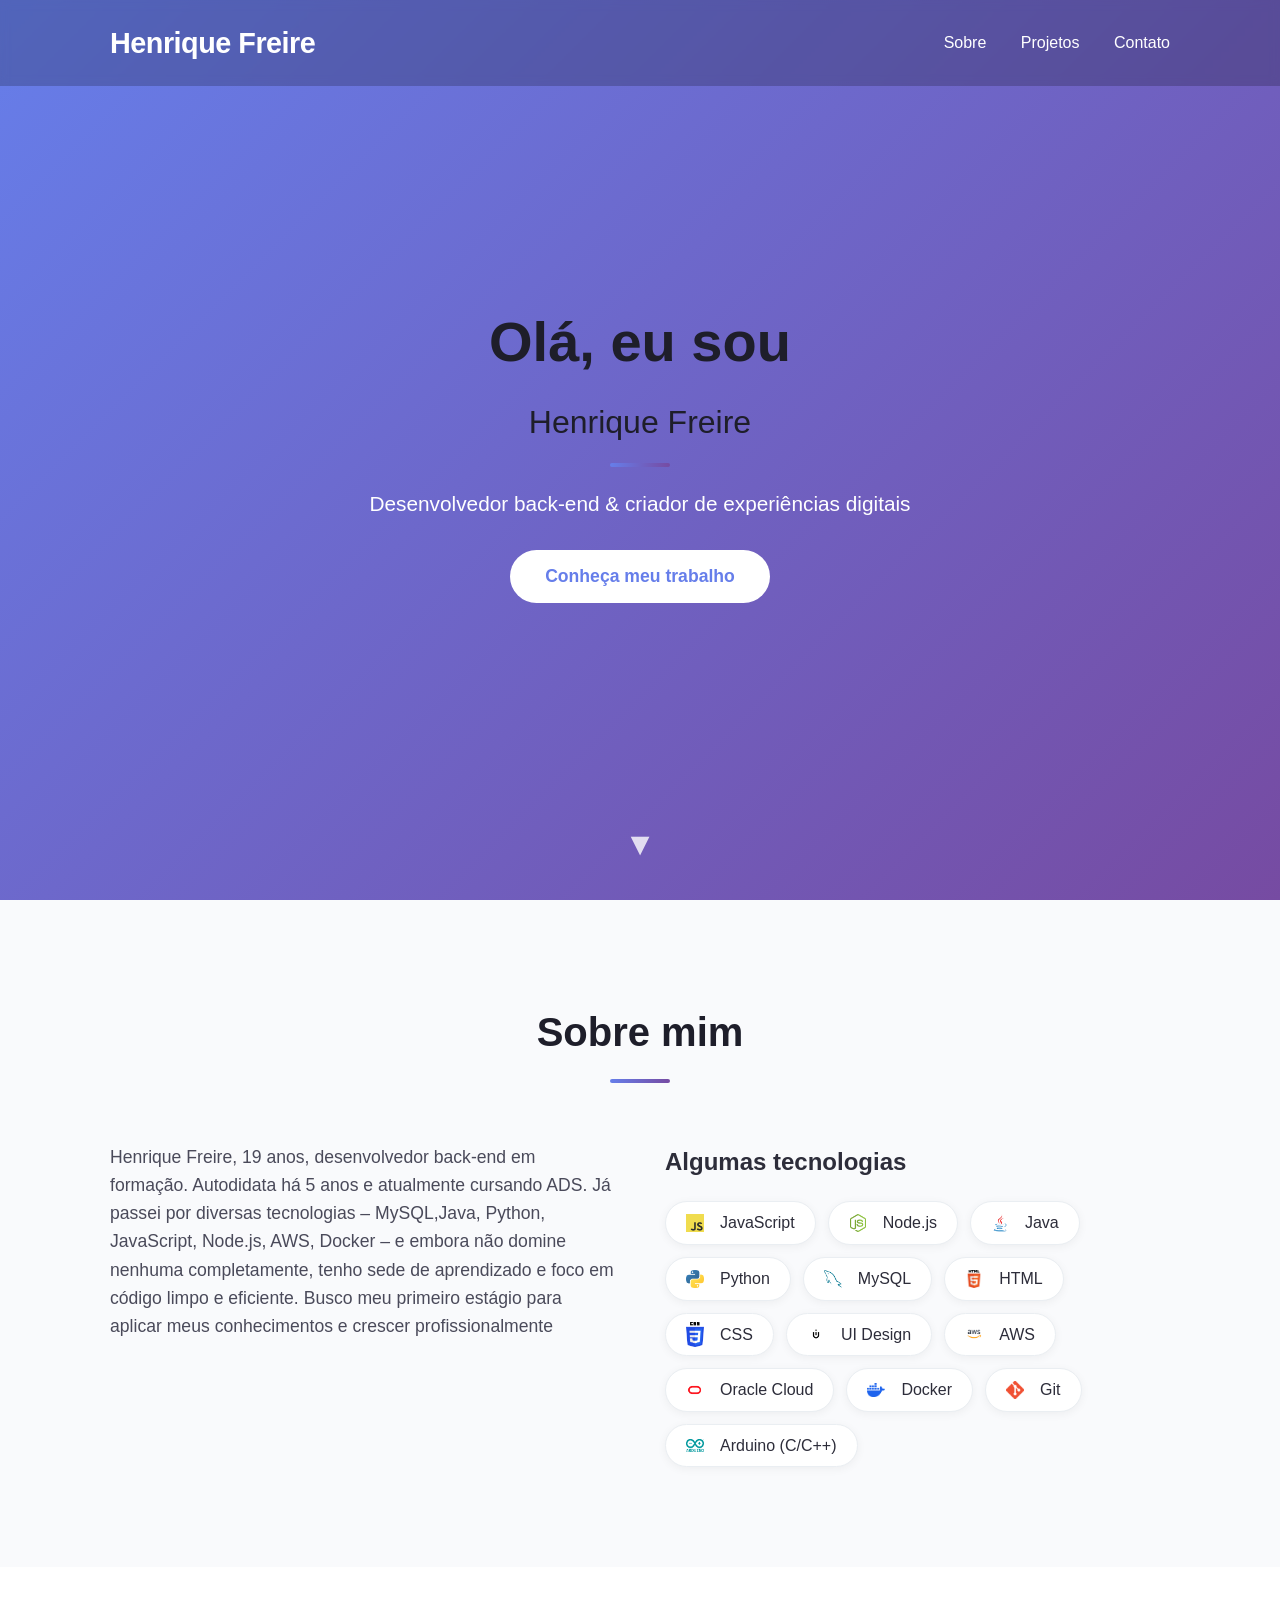
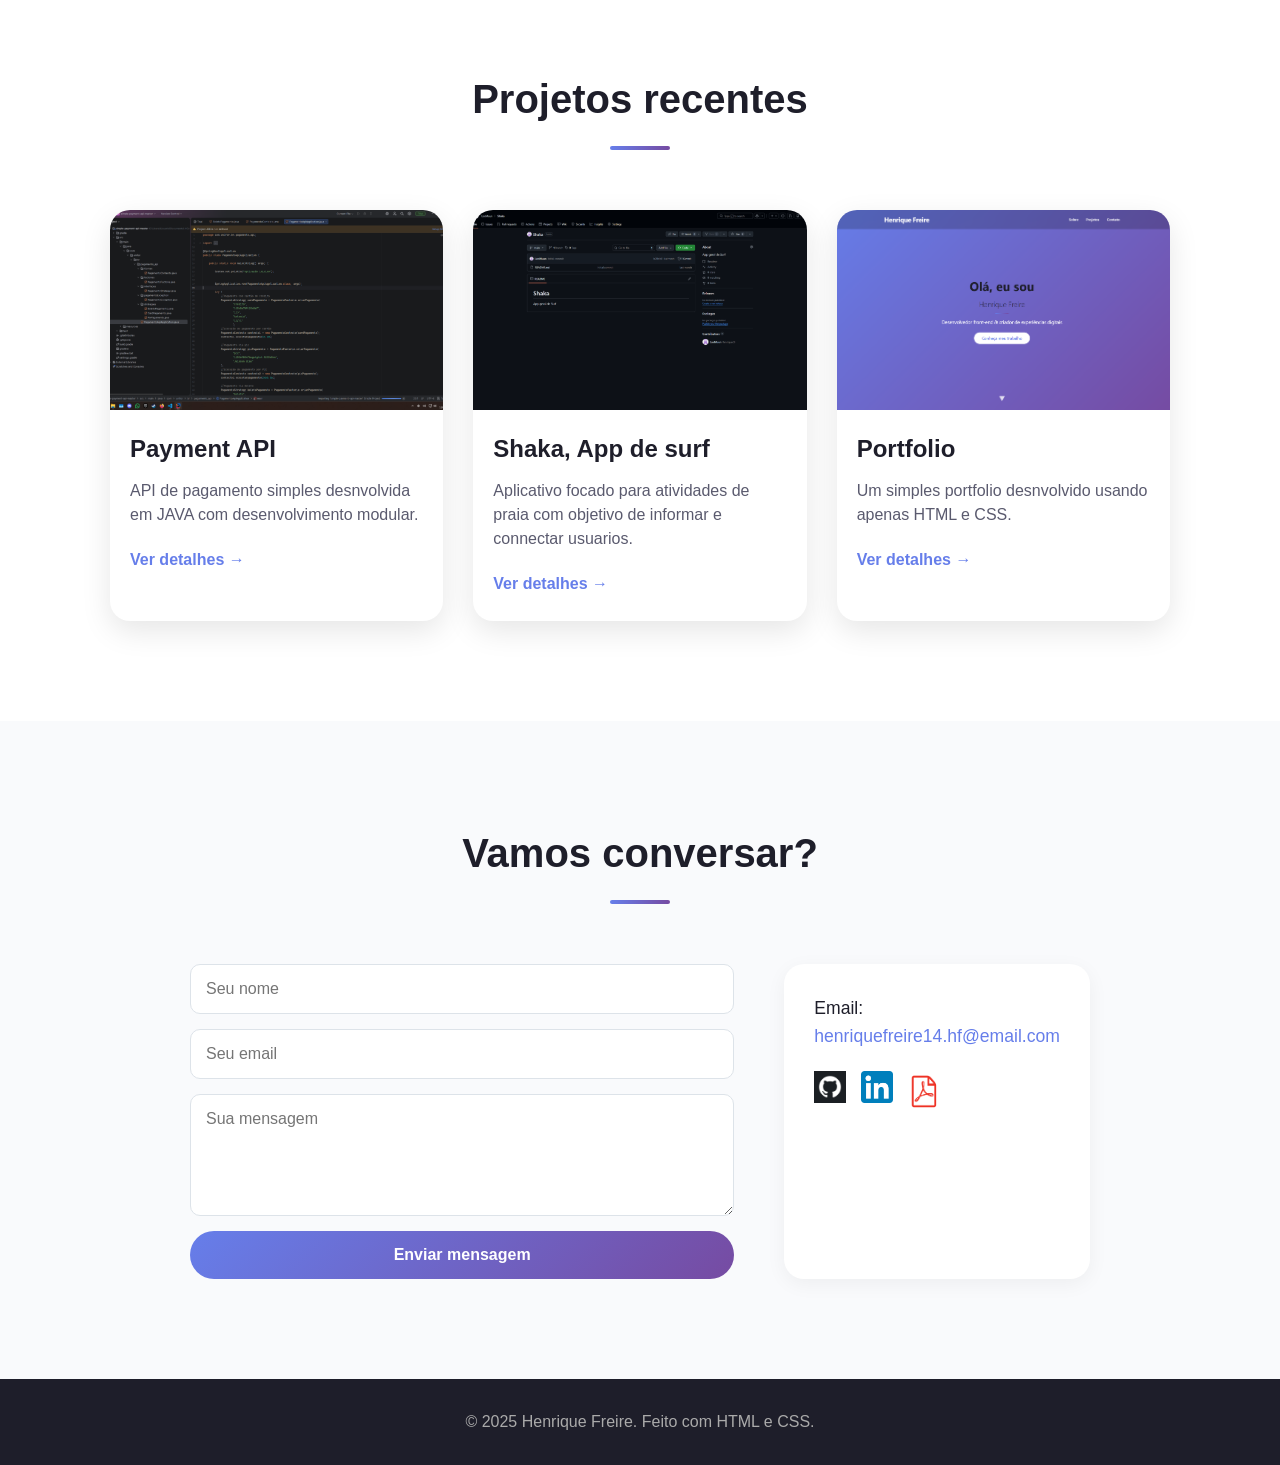
<file: index.html>
<!DOCTYPE html>
<html lang="pt">
<head>
    <meta charset="UTF-8">
    <meta name="viewport" content="width=device-width, initial-scale=1.0">
    <title>HenFreir</title>
    <link rel="stylesheet" href="style.css">
</head>
<body>
    <header class="cabecalho">
        <div class="container">
            <h1 class="logo">Henrique Freire</h1>
            <nav class="menu">
                <a href="#sobre">Sobre</a>
                <a href="#projetos">Projetos</a>
                <a href="#contato">Contato</a>
            </nav>
        </div>
    </header>

    <main>
        <section class="hero">
            <div class="hero-content">
                <h2>Olá, eu sou <span>Henrique Freire</span></h2>
                <p>Desenvolvedor back-end & criador de experiências digitais</p>
                <a href="#projetos" class="btn">Conheça meu trabalho</a>
            </div>
            <a href="#sobre" class="scroll-down">▼</a>
        </section>

        <section id="sobre" class="sobre">
            <div class="container">
                <h2>Sobre mim</h2>
                <div class="sobre-grid">
                    <div class="sobre-texto">
                        <p>Henrique Freire, 19 anos, desenvolvedor back-end em formação. Autodidata há 5 anos e atualmente cursando ADS. Já passei por diversas tecnologias – MySQL,Java, Python, JavaScript, Node.js, AWS, Docker – e embora não domine nenhuma completamente, tenho sede de aprendizado e foco em código limpo e eficiente. Busco meu primeiro estágio para aplicar meus conhecimentos e crescer profissionalmente</p>
                    </div>
                    <div class="sobre-skills">
                        <h3>Algumas tecnologias</h3>
                        <ul class="skills-list">
                            <!-- Back-end / Linguagens principais -->
                            <li style="--skill-color: #f7df1e; --skill-glow: #f7df1e80;"><img src="./imgs/js.png" alt="">JavaScript</li>
                            <li style="--skill-color: #68a063; --skill-glow: #68a06380;"><img src="./imgs/nodejs.png" alt="">Node.js</li>
                            <li style="--skill-color: #007396; --skill-glow: #00739680;"><img src="./imgs/java.png" alt="">Java</li>
                            <li style="--skill-color: #3776ab; --skill-glow: #3776ab80;"><img src="./imgs/python.png" alt="">Python</li>
                            <li style="--skill-color: #4479a1; --skill-glow: #4479a180;"><img src="./imgs/mySQL.png" alt="">MySQL</li>
                            <!-- Front-end & Design -->
                            <li style="--skill-color: #e44d26; --skill-glow: #e44d2680;"><img src="./imgs/html.png" alt="">HTML</li>
                            <li style="--skill-color: #2926e4; --skill-glow: #3230b1;"><img src="./imgs/css.png" alt="">CSS</li>
                            <li style="--skill-color: #9b59b6; --skill-glow: #9b59b680;"><img src="./imgs/ui.png" alt="">UI Design</li>
                            <!-- Cloud -->
                            <li style="--skill-color: #ff9900; --skill-glow: #ff990080;"><img src="./imgs/aws.png" alt="">AWS</li>
                            <li style="--skill-color: #f80000; --skill-glow: #f8000080;"><img src="./imgs/oracle.png" alt="">Oracle Cloud</li>
                            <!-- Versionamento & DevOps -->
                            <li style="--skill-color: #2496ed; --skill-glow: #2496ed80;"><img src="./imgs/docker.png" alt="">Docker</li>
                            <li style="--skill-color: #f05032; --skill-glow: #f0503280;"><img src="./imgs/git.png" alt="">Git</li>
                            <!-- Embarcados / Outros -->
                            <li style="--skill-color: #00979d; --skill-glow: #00979d80;"><img src="./imgs/arduino.png" alt="">Arduino (C/C++)</li>
                        </ul>
                    </div>
                </div>
            </div>
        </section>

        <section id="projetos" class="projetos"> <!-- Projetos -->
            <div class="container">
                <h2>Projetos recentes</h2>
                <div class="grid">
                    <div class="card">
                        <div class="card-img" style="background-image: url(./imgs/payment.png);"></div>
                        <h3>Payment API</h3>
                        <p>API de pagamento simples desnvolvida em JAVA com desenvolvimento modular.</p>
                        <a href="https://github.com/LooMuun/simple-payment-api" class="card-link">Ver detalhes →</a>
                    </div>
                    <div class="card">
                        <div class="card-img" style="background-image: url(./imgs/shaka.png);"></div>
                        <h3>Shaka, App de surf</h3>
                        <p>Aplicativo focado para atividades de praia com objetivo de informar e connectar usuarios.</p>
                        <a href="https://github.com/LooMuun/Shaka" class="card-link">Ver detalhes →</a>
                    </div>
                    <div class="card">
                        <div class="card-img" style="background-image: url('./imgs/portfolio.png');";></div>
                        <h3>Portfolio</h3>
                        <p>Um simples portfolio desnvolvido usando apenas HTML e CSS.</p>
                        <a href="https://github.com/LooMuun/portfolio" class="card-link">Ver detalhes →</a>
                    </div>
                </div>
            </div>
        </section>

        <section id="contato" class="contato"> <!-- Contato -->
            <div class="container">
                <h2>Vamos conversar?</h2>
                <div class="contato-wrapper">
                    <form>
                        <input type="text" placeholder="Seu nome" required>
                        <input type="email" placeholder="Seu email" required>
                        <textarea rows="5" placeholder="Sua mensagem" required></textarea>
                        <button type="submit" class="btn">Enviar mensagem</button>
                    </form>
                    <div class="contato-info">
                        <p>Email: <a href="mailto:exemplo@email.com">henriquefreire14.hf@email.com</a></p>
                        <div class="social-links">
                            <a href="https://github.com/loomuun"><img src="./imgs/github.png" alt="GitHub"></a>
                            <a href="https://linkedin.com/in/loomuun"><img src="./imgs/linkedin.png" alt="LinkedIn"></a>
                            <a href="./docs/curriculo.pdf" target="_blank"><img src="./imgs/pdf.png" alt="Currículo"></a>
                        </div>
                    </div>
                </div>
            </div>
        </section>
    </main>

    <footer class="rodape"> <!-- Rodapé -->
        <div class="container">
            <p>© 2025 Henrique Freire. Feito com HTML e CSS.</p>
        </div>
    </footer>
</body>
</html>
</file>
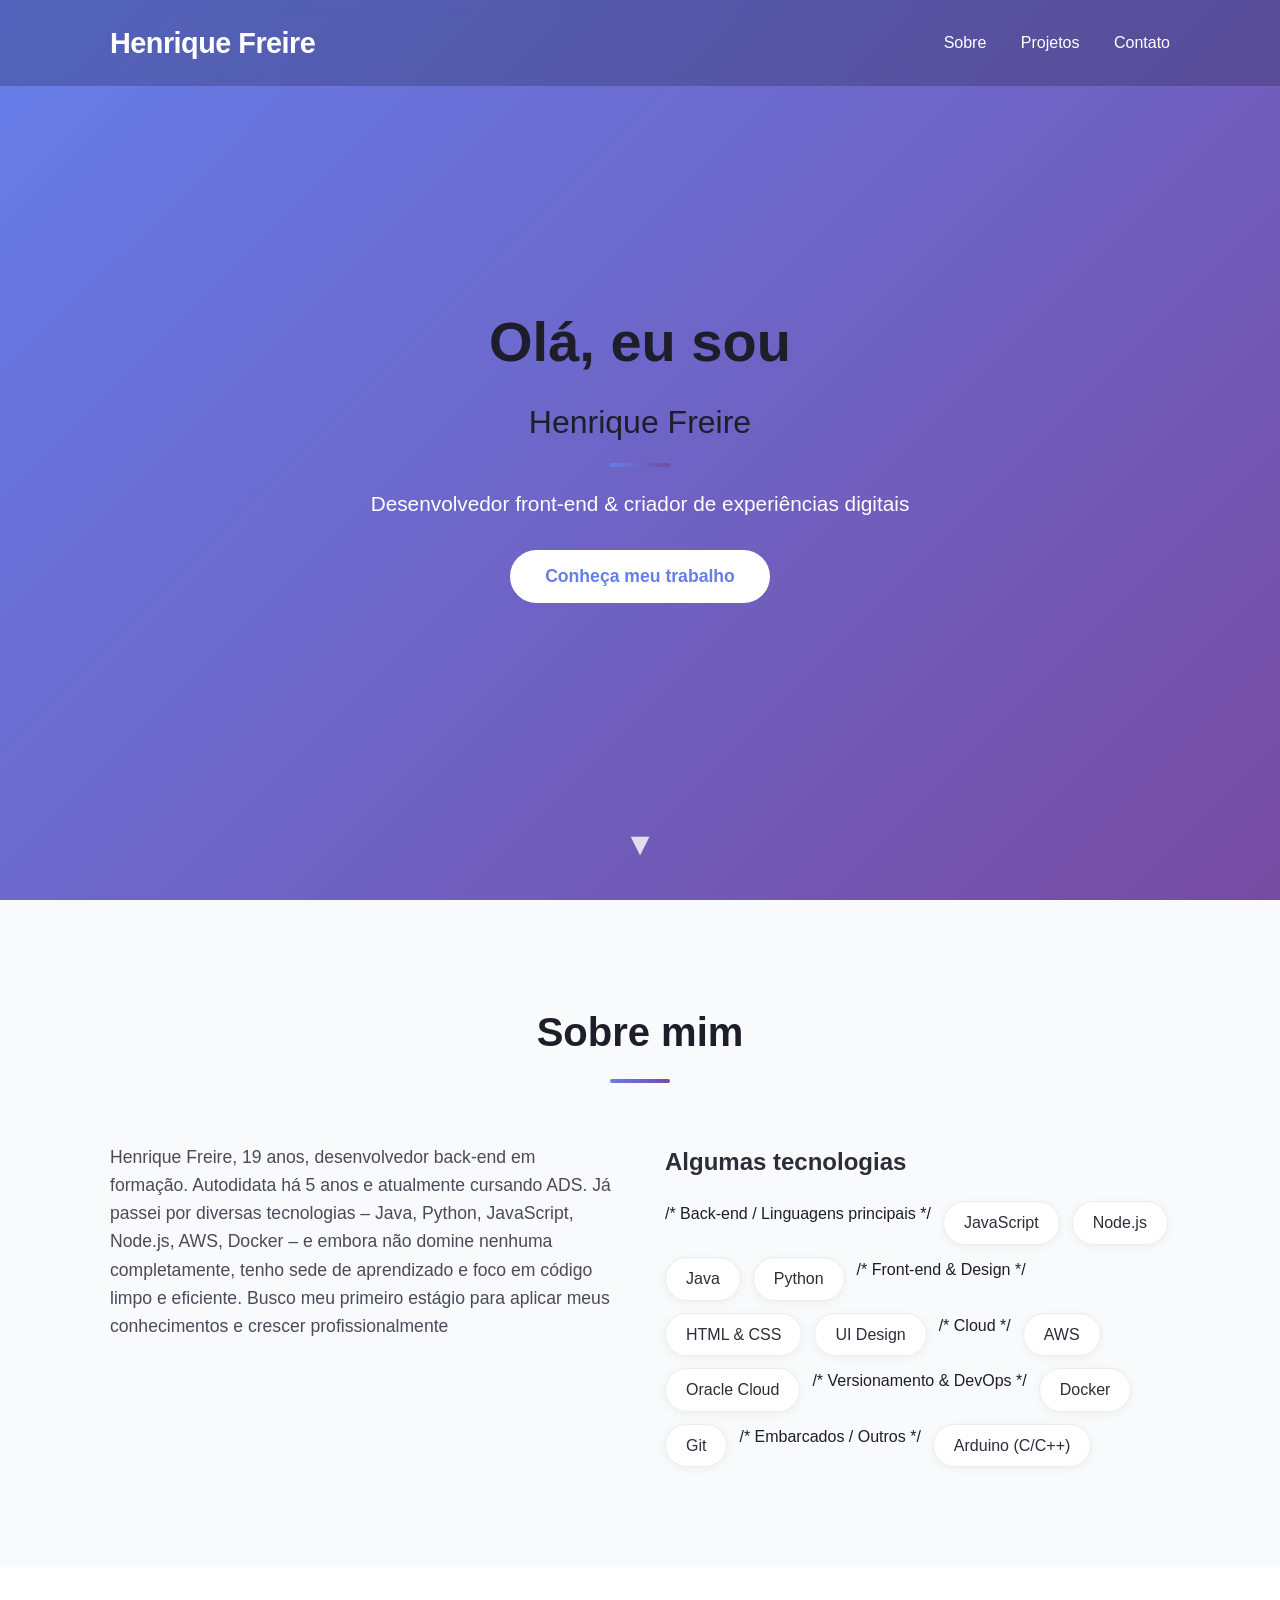
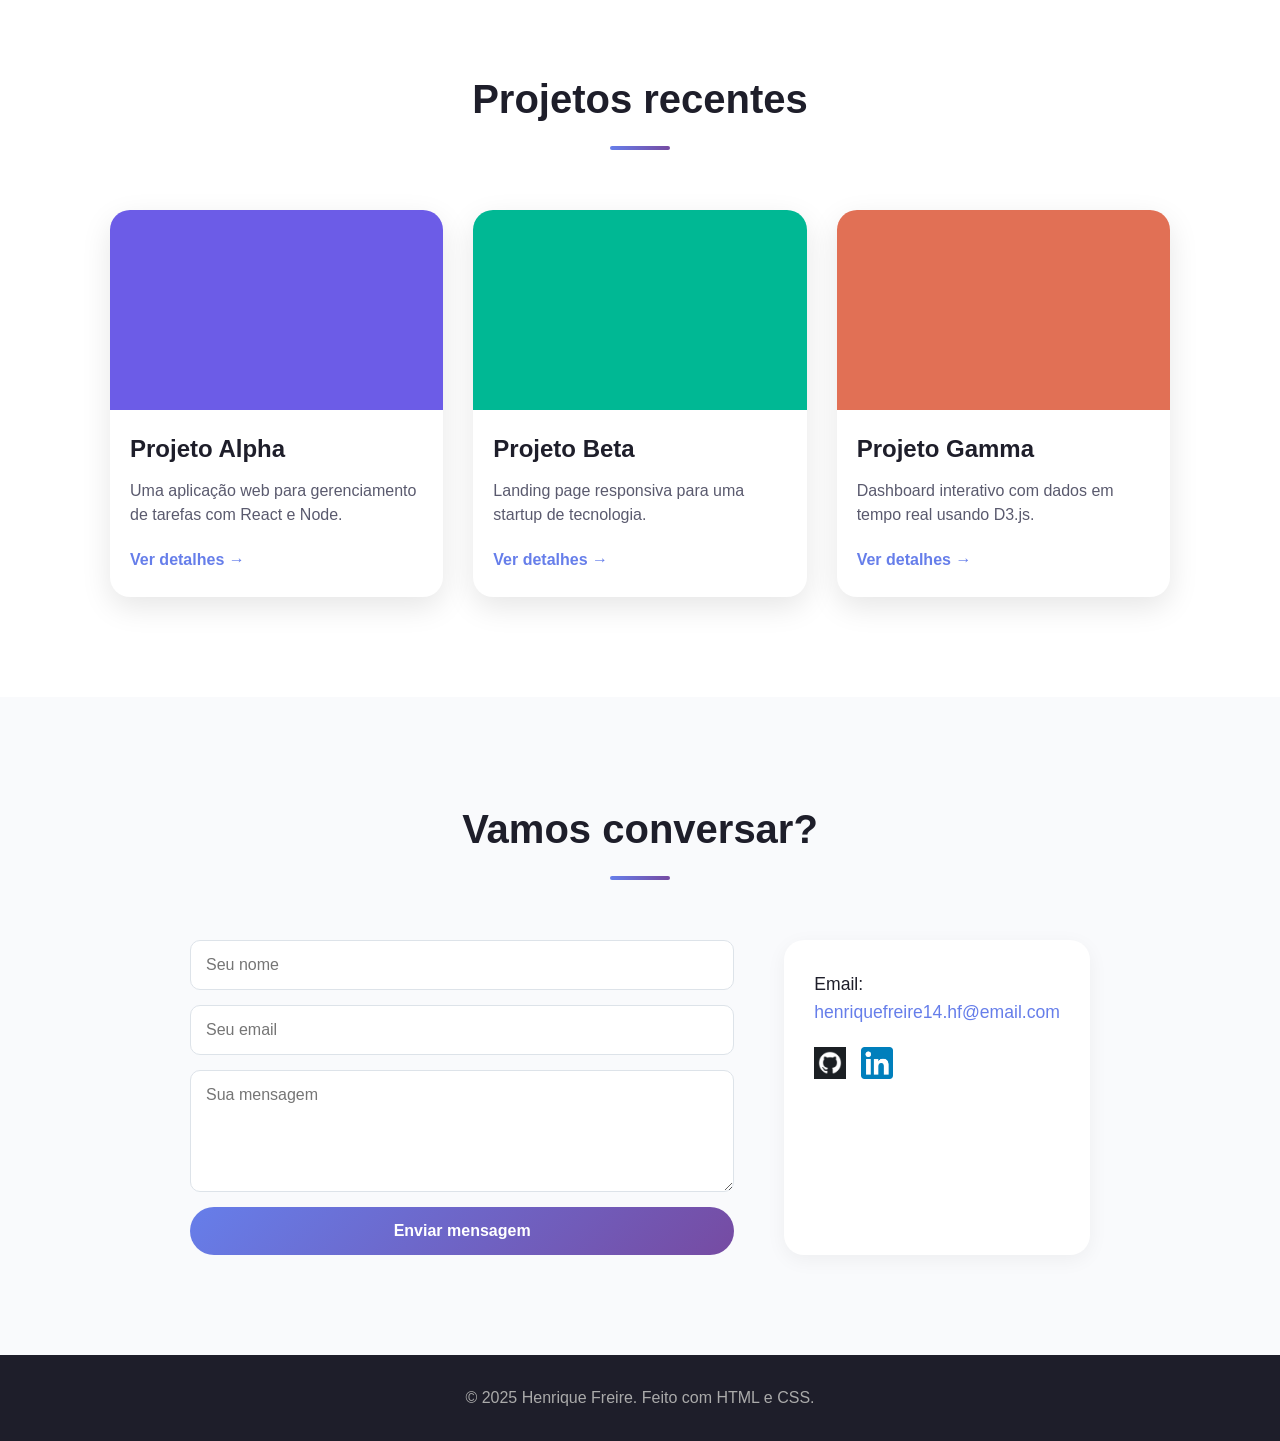
<file: playground/index.html>
<!DOCTYPE html>
<html lang="pt">
<head>
    <meta charset="UTF-8">
    <meta name="viewport" content="width=device-width, initial-scale=1.0">
    <title>HenFreir</title>
    <link rel="stylesheet" href="style.css">
</head>
<body>
    <header class="cabecalho">
        <div class="container">
            <h1 class="logo">Henrique Freire</h1>
            <nav class="menu">
                <a href="#sobre">Sobre</a>
                <a href="#projetos">Projetos</a>
                <a href="#contato">Contato</a>
            </nav>
        </div>
    </header>

    <main>
        <section class="hero">
            <div class="hero-content">
                <h2>Olá, eu sou <span>Henrique Freire</span></h2>
                <p>Desenvolvedor front-end & criador de experiências digitais</p>
                <a href="#projetos" class="btn">Conheça meu trabalho</a>
            </div>
            <a href="#sobre" class="scroll-down">▼</a>
        </section>

        <section id="sobre" class="sobre">
            <div class="container">
                <h2>Sobre mim</h2>
                <div class="sobre-grid">
                    <div class="sobre-texto">
                        <p>Henrique Freire, 19 anos, desenvolvedor back-end em formação. Autodidata há 5 anos e atualmente cursando ADS. Já passei por diversas tecnologias – Java, Python, JavaScript, Node.js, AWS, Docker – e embora não domine nenhuma completamente, tenho sede de aprendizado e foco em código limpo e eficiente. Busco meu primeiro estágio para aplicar meus conhecimentos e crescer profissionalmente</p>
                    </div>
                    <div class="sobre-skills">
                        <h3>Algumas tecnologias</h3>
                        <ul class="skills-list">
                            /* Back-end / Linguagens principais */
                            <li style="--skill-color: #f7df1e; --skill-glow: #f7df1e80;">JavaScript</li>
                            <li style="--skill-color: #68a063; --skill-glow: #68a06380;">Node.js</li>
                            <li style="--skill-color: #007396; --skill-glow: #00739680;">Java</li>
                            <li style="--skill-color: #3776ab; --skill-glow: #3776ab80;">Python</li>
                            /* Front-end & Design */
                            <li style="--skill-color: #e44d26; --skill-glow: #e44d2680;">HTML & CSS</li>
                            <li style="--skill-color: #9b59b6; --skill-glow: #9b59b680;">UI Design</li>
                            /* Cloud */
                            <li style="--skill-color: #ff9900; --skill-glow: #ff990080;">AWS</li>
                            <li style="--skill-color: #f80000; --skill-glow: #f8000080;">Oracle Cloud</li>
                            /* Versionamento & DevOps */
                            <li style="--skill-color: #2496ed; --skill-glow: #2496ed80;">Docker</li>
                            <li style="--skill-color: #f05032; --skill-glow: #f0503280;">Git</li>
                            /* Embarcados / Outros */
                            <li style="--skill-color: #00979d; --skill-glow: #00979d80;">Arduino (C/C++)</li>
                        </ul>
                    </div>
                </div>
            </div>
        </section>

        <section id="projetos" class="projetos">
            <div class="container">
                <h2>Projetos recentes</h2>
                <div class="grid">
                    <div class="card">
                        <div class="card-img" style="background: #6c5ce7;"></div>
                        <h3>Projeto Alpha</h3>
                        <p>Uma aplicação web para gerenciamento de tarefas com React e Node.</p>
                        <a href="#" class="card-link">Ver detalhes →</a>
                    </div>
                    <div class="card">
                        <div class="card-img" style="background: #00b894;"></div>
                        <h3>Projeto Beta</h3>
                        <p>Landing page responsiva para uma startup de tecnologia.</p>
                        <a href="#" class="card-link">Ver detalhes →</a>
                    </div>
                    <div class="card">
                        <div class="card-img" style="background: #e17055;"></div>
                        <h3>Projeto Gamma</h3>
                        <p>Dashboard interativo com dados em tempo real usando D3.js.</p>
                        <a href="#" class="card-link">Ver detalhes →</a>
                    </div>
                </div>
            </div>
        </section>

        <section id="contato" class="contato">
            <div class="container">
                <h2>Vamos conversar?</h2>
                <div class="contato-wrapper">
                    <form>
                        <input type="text" placeholder="Seu nome" required>
                        <input type="email" placeholder="Seu email" required>
                        <textarea rows="5" placeholder="Sua mensagem" required></textarea>
                        <button type="submit" class="btn">Enviar mensagem</button>
                    </form>
                    <div class="contato-info">
                        <p>Email: <a href="mailto:exemplo@email.com">henriquefreire14.hf@email.com</a></p>
                        <div class="social-links">
                            <a href="https://github.com/loomuun"><img src="./imgs/github.png" alt="GitHub"></a>
                            <a href="https://linkedin.com/in/loomuun"><img src="./imgs/linkedin.png" alt="LinkedIn"></a>
                        </div>
                    </div>
                </div>
            </div>
        </section>
    </main>

    <footer class="rodape">
        <div class="container">
            <p>© 2025 Henrique Freire. Feito com HTML e CSS.</p>
        </div>
    </footer>
</body>
</html>
</file>
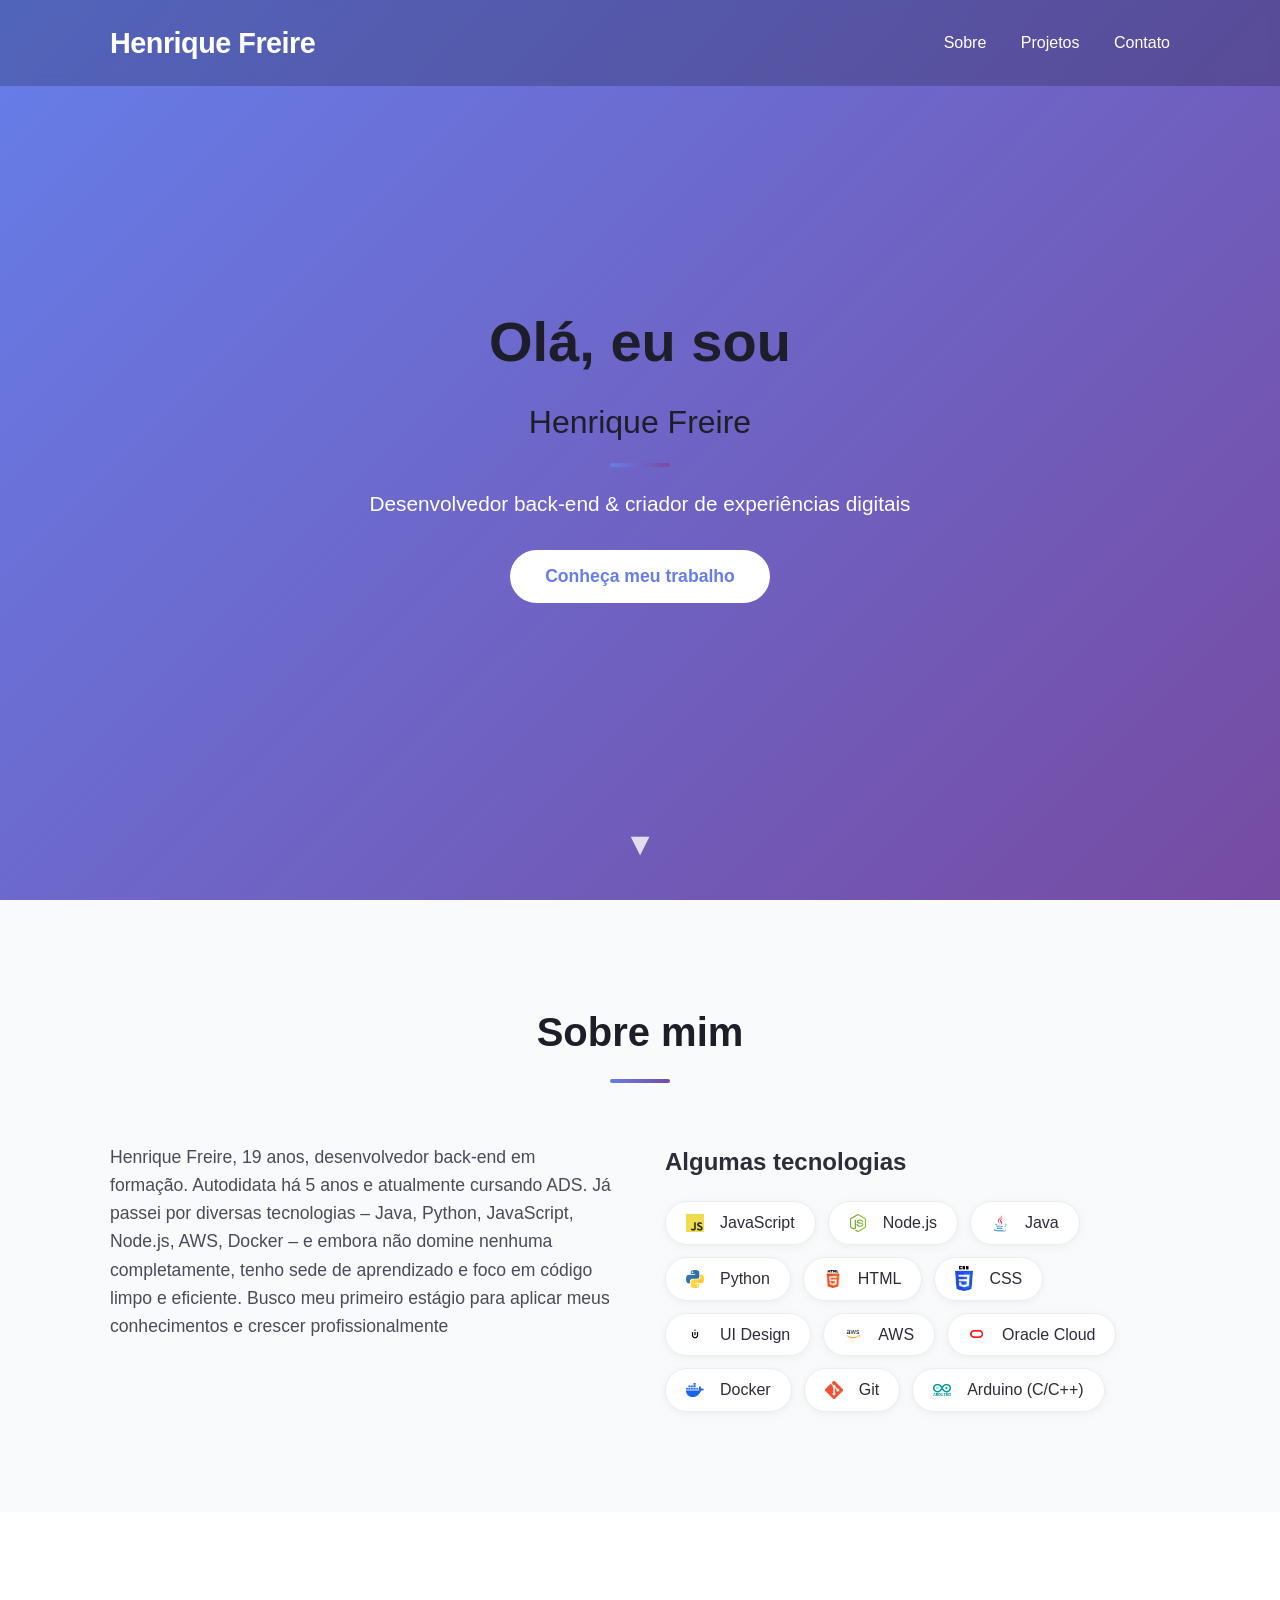
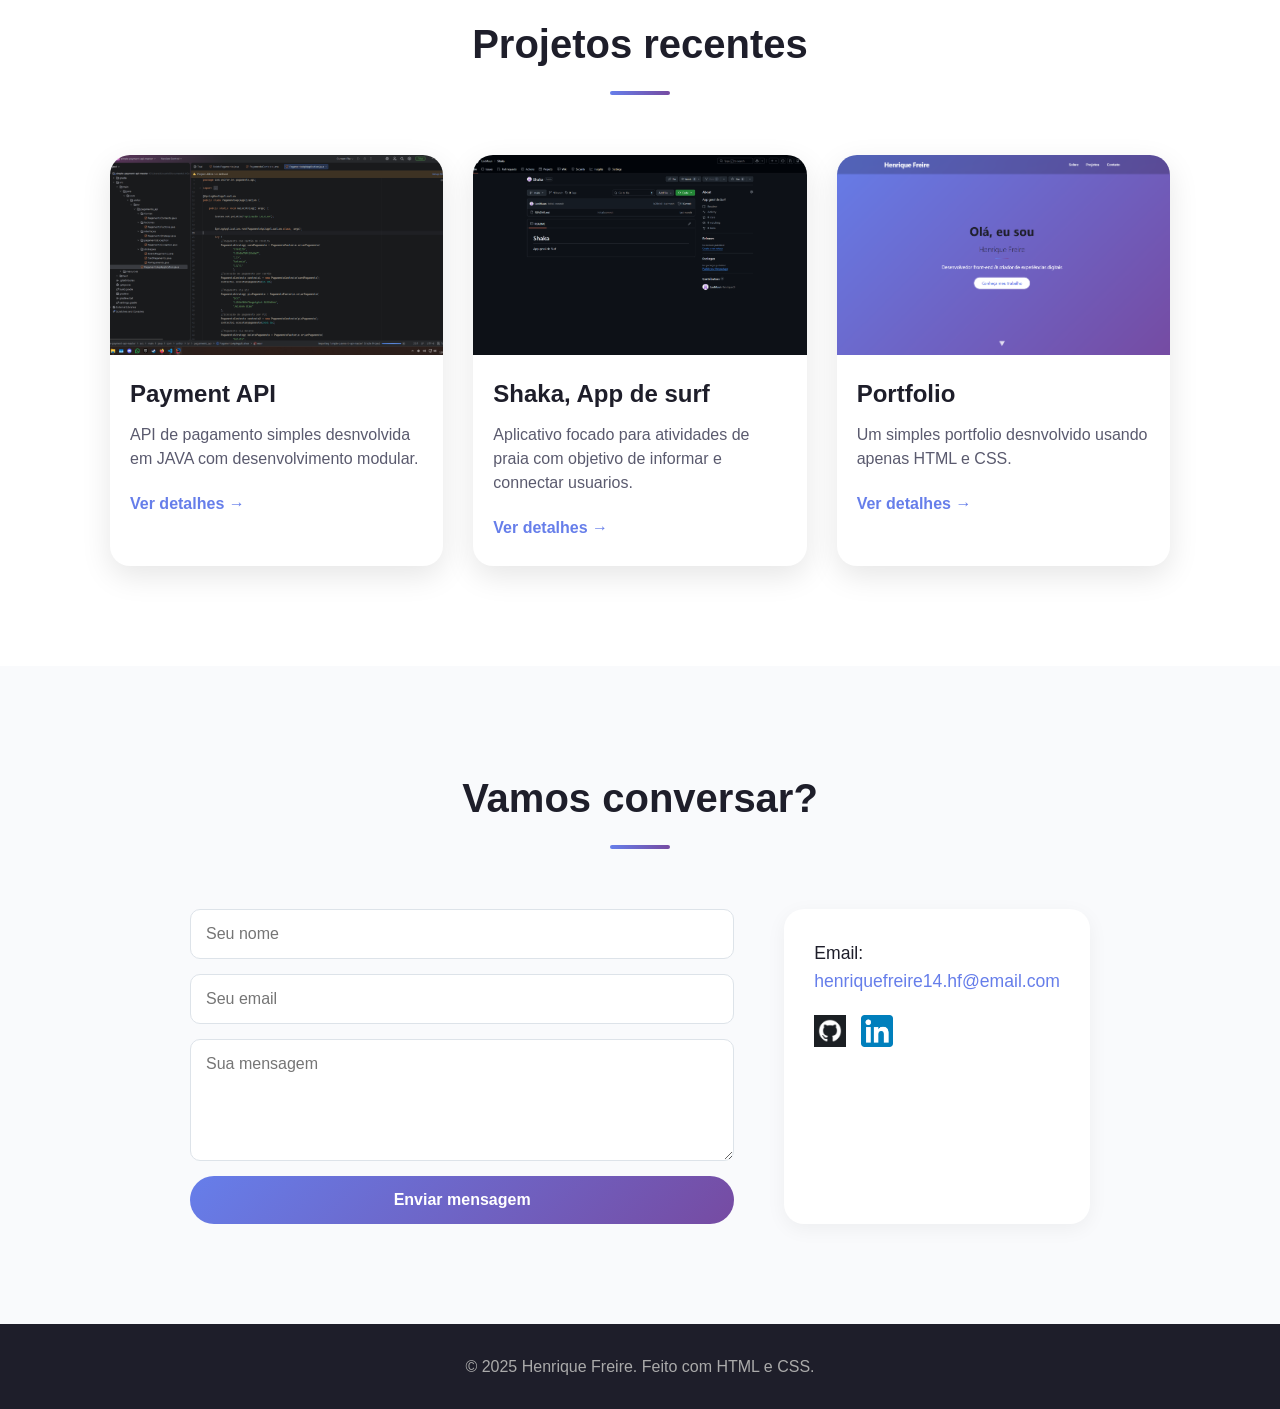
<file: trabalhoPortfolio/index.html>
<!DOCTYPE html>
<html lang="pt">
<head>
    <meta charset="UTF-8">
    <meta name="viewport" content="width=device-width, initial-scale=1.0">
    <title>HenFreir</title>
    <link rel="stylesheet" href="style.css">
</head>
<body>
    <header class="cabecalho">
        <div class="container">
            <h1 class="logo">Henrique Freire</h1>
            <nav class="menu">
                <a href="#sobre">Sobre</a>
                <a href="#projetos">Projetos</a>
                <a href="#contato">Contato</a>
            </nav>
        </div>
    </header>

    <main>
        <section class="hero">
            <div class="hero-content">
                <h2>Olá, eu sou <span>Henrique Freire</span></h2>
                <p>Desenvolvedor back-end & criador de experiências digitais</p>
                <a href="#projetos" class="btn">Conheça meu trabalho</a>
            </div>
            <a href="#sobre" class="scroll-down">▼</a>
        </section>

        <section id="sobre" class="sobre">
            <div class="container">
                <h2>Sobre mim</h2>
                <div class="sobre-grid">
                    <div class="sobre-texto">
                        <p>Henrique Freire, 19 anos, desenvolvedor back-end em formação. Autodidata há 5 anos e atualmente cursando ADS. Já passei por diversas tecnologias – Java, Python, JavaScript, Node.js, AWS, Docker – e embora não domine nenhuma completamente, tenho sede de aprendizado e foco em código limpo e eficiente. Busco meu primeiro estágio para aplicar meus conhecimentos e crescer profissionalmente</p>
                    </div>
                    <div class="sobre-skills">
                        <h3>Algumas tecnologias</h3>
                        <ul class="skills-list">
                            <!-- Back-end / Linguagens principais -->
                            <li style="--skill-color: #f7df1e; --skill-glow: #f7df1e80;"><img src="./imgs/js.png" alt="">JavaScript</li>
                            <li style="--skill-color: #68a063; --skill-glow: #68a06380;"><img src="./imgs/nodejs.png" alt="">Node.js</li>
                            <li style="--skill-color: #007396; --skill-glow: #00739680;"><img src="./imgs/java.png" alt="">Java</li>
                            <li style="--skill-color: #3776ab; --skill-glow: #3776ab80;"><img src="./imgs/python.png" alt="">Python</li>
                            <!-- Front-end & Design -->
                            <li style="--skill-color: #e44d26; --skill-glow: #e44d2680;"><img src="./imgs/html.png" alt="">HTML</li>
                            <li style="--skill-color: #2926e4; --skill-glow: #3230b1;"><img src="./imgs/css.png" alt="">CSS</li>
                            <li style="--skill-color: #9b59b6; --skill-glow: #9b59b680;"><img src="./imgs/ui.png" alt="">UI Design</li>
                            <!-- Cloud -->
                            <li style="--skill-color: #ff9900; --skill-glow: #ff990080;"><img src="./imgs/aws.png" alt="">AWS</li>
                            <li style="--skill-color: #f80000; --skill-glow: #f8000080;"><img src="./imgs/oracle.png" alt="">Oracle Cloud</li>
                            <!-- Versionamento & DevOps -->
                            <li style="--skill-color: #2496ed; --skill-glow: #2496ed80;"><img src="./imgs/docker.png" alt="">Docker</li>
                            <li style="--skill-color: #f05032; --skill-glow: #f0503280;"><img src="./imgs/git.png" alt="">Git</li>
                            <!-- Embarcados / Outros -->
                            <li style="--skill-color: #00979d; --skill-glow: #00979d80;"><img src="./imgs/arduino.png" alt="">Arduino (C/C++)</li>
                        </ul>
                    </div>
                </div>
            </div>
        </section>

        <section id="projetos" class="projetos"> <!-- Projetos -->
            <div class="container">
                <h2>Projetos recentes</h2>
                <div class="grid">
                    <div class="card">
                        <div class="card-img" style="background-image: url(./imgs/payment.png);"></div>
                        <h3>Payment API</h3>
                        <p>API de pagamento simples desnvolvida em JAVA com desenvolvimento modular.</p>
                        <a href="https://github.com/LooMuun/simple-payment-api" class="card-link">Ver detalhes →</a>
                    </div>
                    <div class="card">
                        <div class="card-img" style="background-image: url(./imgs/shaka.png);"></div>
                        <h3>Shaka, App de surf</h3>
                        <p>Aplicativo focado para atividades de praia com objetivo de informar e connectar usuarios.</p>
                        <a href="https://github.com/LooMuun/Shaka" class="card-link">Ver detalhes →</a>
                    </div>
                    <div class="card">
                        <div class="card-img" style="background-image: url('./imgs/portfolio.png');";></div>
                        <h3>Portfolio</h3>
                        <p>Um simples portfolio desnvolvido usando apenas HTML e CSS.</p>
                        <a href="https://github.com/LooMuun/portfolio" class="card-link">Ver detalhes →</a>
                    </div>
                </div>
            </div>
        </section>

        <section id="contato" class="contato"> <!-- Contato -->
            <div class="container">
                <h2>Vamos conversar?</h2>
                <div class="contato-wrapper">
                    <form>
                        <input type="text" placeholder="Seu nome" required>
                        <input type="email" placeholder="Seu email" required>
                        <textarea rows="5" placeholder="Sua mensagem" required></textarea>
                        <button type="submit" class="btn">Enviar mensagem</button>
                    </form>
                    <div class="contato-info">
                        <p>Email: <a href="mailto:exemplo@email.com">henriquefreire14.hf@email.com</a></p>
                        <div class="social-links">
                            <a href="https://github.com/loomuun"><img src="./imgs/github.png" alt="GitHub"></a>
                            <a href="https://linkedin.com/in/loomuun"><img src="./imgs/linkedin.png" alt="LinkedIn"></a>
                        </div>
                    </div>
                </div>
            </div>
        </section>
    </main>

    <footer class="rodape"> <!-- Rodapé -->
        <div class="container">
            <p>© 2025 Henrique Freire. Feito com HTML e CSS.</p>
        </div>
    </footer>
</body>
</html>
</file>
<file: style.css>
* {
    margin: 0;
    padding: 0;
    box-sizing: border-box;
}

html {
    scroll-behavior: smooth;
}

body {
    font-family: 'Segoe UI', Tahoma, Geneva, Verdana, sans-serif;
    line-height: 1.6;
    color: #1e1e2a;
}

.container {
    max-width: 1100px;
    margin: 0 auto;
    padding: 0 20px;
}

/* Cabeçalho - transparente no hero */
.cabecalho {
    position: fixed;
    top: 0;
    left: 0;
    width: 100%;
    padding: 20px 0;
    background: rgba(0, 0, 0, 0.2);
    backdrop-filter: blur(5px);
    z-index: 1000;
    transition: background 0.3s;
}

.cabecalho .container {
    display: flex;
    justify-content: space-between;
    align-items: center;
}

.logo {
    color: #fff;
    font-size: 1.8rem;
    font-weight: 700;
    letter-spacing: -0.5px;
}

.menu a {
    color: #fff;
    text-decoration: none;
    margin-left: 30px;
    font-weight: 500;
    transition: color 0.3s;
    border-bottom: 2px solid transparent;
    padding-bottom: 5px;
}

.menu a:hover {
    border-bottom-color: #fff;
}

/* Hero - tela cheia */
.hero {
    height: 100vh;
    background: linear-gradient(135deg, #667eea 0%, #764ba2 100%);
    color: #fff;
    display: flex;
    align-items: center;
    justify-content: center;
    text-align: center;
    position: relative;
    padding: 0 20px;
}

.hero-content {
    max-width: 800px;
}

.hero h2 {
    font-size: 3.5rem;
    margin-bottom: 20px;
    animation: fadeInUp 1s ease;
}

.hero h2 span {
    display: block;
    font-size: 2rem;
    font-weight: 300;
    margin-top: 10px;
}

.hero p {
    font-size: 1.3rem;
    margin-bottom: 30px;
    opacity: 0.9;
    animation: fadeInUp 1s ease 0.2s both;
}

.hero .btn {
    background: #fff;
    color: #667eea;
    padding: 12px 35px;
    font-size: 1.1rem;
    border-radius: 50px;
    font-weight: 600;
    text-decoration: none;
    transition: transform 0.3s, box-shadow 0.3s;
    animation: fadeInUp 1s ease 0.4s both;
    display: inline-block;
}

.hero .btn:hover {
    transform: translateY(-3px);
    box-shadow: 0 10px 20px rgba(0,0,0,0.2);
}

.scroll-down {
    position: absolute;
    bottom: 30px;
    left: 50%;
    transform: translateX(-50%);
    color: #fff;
    font-size: 2rem;
    text-decoration: none;
    animation: bounce 2s infinite;
    opacity: 0.8;
}

@keyframes bounce {
    0%, 20%, 50%, 80%, 100% {transform: translateX(-50%) translateY(0);}
    40% {transform: translateX(-50%) translateY(-20px);}
    60% {transform: translateX(-50%) translateY(-10px);}
}

@keyframes fadeInUp {
    from {
        opacity: 0;
        transform: translateY(30px);
    }
    to {
        opacity: 1;
        transform: translateY(0);
    }
}

/* Seção sobre */
.sobre {
    padding: 100px 0;
    background: #f9fafc;
}

.sobre-grid {
    display: grid;
    grid-template-columns: 1fr 1fr;
    gap: 50px;
    align-items: start;
}

.sobre-texto p {
    margin-bottom: 20px;
    color: #4a4a5a;
    font-size: 1.1rem;
}

.sobre-skills h3 {
    margin-bottom: 20px;
    font-size: 1.5rem;
    color: #2d2d3a;
}

.skills-list {
    list-style: none;
    display: flex;
    flex-wrap: wrap;
    gap: 12px;
}

.skills-list li {
    background: #fff;
    padding: 8px 20px;
    border-radius: 30px;
    box-shadow: 0 2px 10px rgba(0,0,0,0.05);
    font-weight: 500;
    color: #2d2d3a;
    border: 1px solid #eaeef2;
    transition: all 0.3s ease;
}

.skills-list li:hover {
    background-color: color-mix(in srgb, var(--skill-color) 10%, transparent);
    color: var(--skill-color);
    border-color: var(--skill-color);
    box-shadow: 0 0 15px var(--skill-glow);
}

.skills-list img {
    width: 18px;
    height: auto;
    vertical-align: middle;
    margin-right: 8px;
}

/* Alinha ícone e texto verticalmente dentro do badge */
.skills-list li {
    display: inline-flex;
    align-items: center;
    gap: 8px;
}

.skills-list img {
    display: block;
}

/* Projetos */
.projetos {
    padding: 100px 0;
    background: #fff;
}

h2 {
    text-align: center;
    font-size: 2.5rem;
    margin-bottom: 60px;
    color: #1e1e2a;
    position: relative;
}

h2:after {
    content: '';
    display: block;
    width: 60px;
    height: 4px;
    background: linear-gradient(90deg, #667eea, #764ba2);
    margin: 15px auto 0;
    border-radius: 2px;
}

.grid {
    display: grid;
    grid-template-columns: repeat(auto-fit, minmax(300px, 1fr));
    gap: 30px;
}

.card {
    background: #fff;
    border-radius: 20px;
    overflow: hidden;
    box-shadow: 0 10px 30px rgba(0,0,0,0.1);
    transition: transform 0.3s, box-shadow 0.3s;
}

.card:hover {
    transform: translateY(-10px);
    box-shadow: 0 20px 40px rgba(0,0,0,0.15);
}

.card-img {
    height: 200px;
    background-size: cover;
    background-position: center;
}

.card h3 {
    font-size: 1.5rem;
    margin: 20px 20px 10px;
    color: #1e1e2a;
}

.card p {
    margin: 0 20px 20px;
    color: #5a5a6e;
    line-height: 1.5;
}

.card-link {
    display: inline-block;
    margin: 0 20px 25px;
    color: #667eea;
    text-decoration: none;
    font-weight: 600;
    transition: transform 0.2s;
}

.card-link:hover {
    transform: translateX(5px);
}

/* Contato */
.contato {
    padding: 100px 0;
    background: #f9fafc;
}

.contato-wrapper {
    display: grid;
    grid-template-columns: 2fr 1fr;
    gap: 50px;
    max-width: 900px;
    margin: 0 auto;
}

.contato form {
    display: flex;
    flex-direction: column;
    gap: 15px;
}

.contato input,
.contato textarea {
    width: 100%;
    padding: 15px;
    border: 1px solid #dde3e9;
    border-radius: 10px;
    font-family: inherit;
    font-size: 1rem;
    transition: border 0.3s;
}

.contato input:focus,
.contato textarea:focus {
    outline: none;
    border-color: #667eea;
}

.contato .btn {
    background: linear-gradient(135deg, #667eea, #764ba2);
    color: #fff;
    padding: 15px 30px;
    border: none;
    border-radius: 50px;
    font-size: 1rem;
    font-weight: 600;
    cursor: pointer;
    transition: opacity 0.3s;
}

.contato .btn:hover {
    opacity: 0.9;
}

.contato-info {
    background: #fff;
    padding: 30px;
    border-radius: 20px;
    box-shadow: 0 5px 20px rgba(0,0,0,0.05);
}

.contato-info p {
    margin-bottom: 20px;
    font-size: 1.1rem;
}

.contato-info a {
    color: #667eea;
    text-decoration: none;
    font-weight: 500;
}

.social-links {
    display: flex;
    gap: 15px;
    margin-top: 10px;
}

.social-links a {
    display: inline-block;
}

.social-links img {
    width: 32px;
    height: auto;
    display: block;
    transition: filter 0.3s ease;
}

.social-links a:hover {
    color: #667eea;
}

.social-links a:hover img {
    animation: shake 0.3s ease-in-out;
    filter: drop-shadow(0 0 8px rgba(102, 126, 234, 0.8)); /*Glow*/
}

@keyframes shake {
    0% { transform: rotate(0deg); }
    25% { transform: rotate(10deg); }
    50% { transform: rotate(-10deg); }
    75% { transform: rotate(5deg); }
    100% { transform: rotate(0deg); }
}

.rodape {
    background: #1e1e2a;
    color: #aaa;
    text-align: center;
    padding: 30px 0;
}

@media (max-width: 768px) {
    .cabecalho .container {
        flex-direction: column;
        gap: 10px;
    }

    .menu a {
        margin: 0 15px;
    }

    .hero h2 {
        font-size: 2.5rem;
    }

    .hero h2 span {
        font-size: 1.5rem;
    }

    .sobre-grid,
    .contato-wrapper {
        grid-template-columns: 1fr;
    }

    h2 {
        font-size: 2rem;
    }
}
</file>
<file: playground/style.css>
* {
    margin: 0;
    padding: 0;
    box-sizing: border-box;
}

html {
    scroll-behavior: smooth;
}

body {
    font-family: 'Segoe UI', Tahoma, Geneva, Verdana, sans-serif;
    line-height: 1.6;
    color: #1e1e2a;
}

.container {
    max-width: 1100px;
    margin: 0 auto;
    padding: 0 20px;
}

/* Cabeçalho - transparente no hero */
.cabecalho {
    position: fixed;
    top: 0;
    left: 0;
    width: 100%;
    padding: 20px 0;
    background: rgba(0, 0, 0, 0.2);
    backdrop-filter: blur(5px);
    z-index: 1000;
    transition: background 0.3s;
}

.cabecalho .container {
    display: flex;
    justify-content: space-between;
    align-items: center;
}

.logo {
    color: #fff;
    font-size: 1.8rem;
    font-weight: 700;
    letter-spacing: -0.5px;
}

.menu a {
    color: #fff;
    text-decoration: none;
    margin-left: 30px;
    font-weight: 500;
    transition: color 0.3s;
    border-bottom: 2px solid transparent;
    padding-bottom: 5px;
}

.menu a:hover {
    border-bottom-color: #fff;
}

/* Hero - tela cheia */
.hero {
    height: 100vh;
    background: linear-gradient(135deg, #667eea 0%, #764ba2 100%);
    color: #fff;
    display: flex;
    align-items: center;
    justify-content: center;
    text-align: center;
    position: relative;
    padding: 0 20px;
}

.hero-content {
    max-width: 800px;
}

.hero h2 {
    font-size: 3.5rem;
    margin-bottom: 20px;
    animation: fadeInUp 1s ease;
}

.hero h2 span {
    display: block;
    font-size: 2rem;
    font-weight: 300;
    margin-top: 10px;
}

.hero p {
    font-size: 1.3rem;
    margin-bottom: 30px;
    opacity: 0.9;
    animation: fadeInUp 1s ease 0.2s both;
}

.hero .btn {
    background: #fff;
    color: #667eea;
    padding: 12px 35px;
    font-size: 1.1rem;
    border-radius: 50px;
    font-weight: 600;
    text-decoration: none;
    transition: transform 0.3s, box-shadow 0.3s;
    animation: fadeInUp 1s ease 0.4s both;
    display: inline-block;
}

.hero .btn:hover {
    transform: translateY(-3px);
    box-shadow: 0 10px 20px rgba(0,0,0,0.2);
}

.scroll-down {
    position: absolute;
    bottom: 30px;
    left: 50%;
    transform: translateX(-50%);
    color: #fff;
    font-size: 2rem;
    text-decoration: none;
    animation: bounce 2s infinite;
    opacity: 0.8;
}

@keyframes bounce {
    0%, 20%, 50%, 80%, 100% {transform: translateX(-50%) translateY(0);}
    40% {transform: translateX(-50%) translateY(-20px);}
    60% {transform: translateX(-50%) translateY(-10px);}
}

@keyframes fadeInUp {
    from {
        opacity: 0;
        transform: translateY(30px);
    }
    to {
        opacity: 1;
        transform: translateY(0);
    }
}

/* Seção sobre */
.sobre {
    padding: 100px 0;
    background: #f9fafc;
}

.sobre-grid {
    display: grid;
    grid-template-columns: 1fr 1fr;
    gap: 50px;
    align-items: start;
}

.sobre-texto p {
    margin-bottom: 20px;
    color: #4a4a5a;
    font-size: 1.1rem;
}

.sobre-skills h3 {
    margin-bottom: 20px;
    font-size: 1.5rem;
    color: #2d2d3a;
}

.skills-list {
    list-style: none;
    display: flex;
    flex-wrap: wrap;
    gap: 12px;
}

.skills-list li {
    background: #fff;
    padding: 8px 20px;
    border-radius: 30px;
    box-shadow: 0 2px 10px rgba(0,0,0,0.05);
    font-weight: 500;
    color: #2d2d3a;
    border: 1px solid #eaeef2;
    transition: all 0.3s ease;
}

.skills-list li:hover {
    background-color: color-mix(in srgb, var(--skill-color) 10%, transparent);
    color: var(--skill-color);
    border-color: var(--skill-color);
    box-shadow: 0 0 15px var(--skill-glow);
}
.skills-list img {
    width: 20px;
    height: auto;
    vertical-align: middle;
    margin-right: 8px;
}

/* Projetos */
.projetos {
    padding: 100px 0;
    background: #fff;
}

h2 {
    text-align: center;
    font-size: 2.5rem;
    margin-bottom: 60px;
    color: #1e1e2a;
    position: relative;
}

h2:after {
    content: '';
    display: block;
    width: 60px;
    height: 4px;
    background: linear-gradient(90deg, #667eea, #764ba2);
    margin: 15px auto 0;
    border-radius: 2px;
}

.grid {
    display: grid;
    grid-template-columns: repeat(auto-fit, minmax(300px, 1fr));
    gap: 30px;
}

.card {
    background: #fff;
    border-radius: 20px;
    overflow: hidden;
    box-shadow: 0 10px 30px rgba(0,0,0,0.1);
    transition: transform 0.3s, box-shadow 0.3s;
}

.card:hover {
    transform: translateY(-10px);
    box-shadow: 0 20px 40px rgba(0,0,0,0.15);
}

.card-img {
    height: 200px;
    background-size: cover;
    background-position: center;
}

.card h3 {
    font-size: 1.5rem;
    margin: 20px 20px 10px;
    color: #1e1e2a;
}

.card p {
    margin: 0 20px 20px;
    color: #5a5a6e;
    line-height: 1.5;
}

.card-link {
    display: inline-block;
    margin: 0 20px 25px;
    color: #667eea;
    text-decoration: none;
    font-weight: 600;
    transition: transform 0.2s;
}

.card-link:hover {
    transform: translateX(5px);
}

/* Contato */
.contato {
    padding: 100px 0;
    background: #f9fafc;
}

.contato-wrapper {
    display: grid;
    grid-template-columns: 2fr 1fr;
    gap: 50px;
    max-width: 900px;
    margin: 0 auto;
}

.contato form {
    display: flex;
    flex-direction: column;
    gap: 15px;
}

.contato input,
.contato textarea {
    width: 100%;
    padding: 15px;
    border: 1px solid #dde3e9;
    border-radius: 10px;
    font-family: inherit;
    font-size: 1rem;
    transition: border 0.3s;
}

.contato input:focus,
.contato textarea:focus {
    outline: none;
    border-color: #667eea;
}

.contato .btn {
    background: linear-gradient(135deg, #667eea, #764ba2);
    color: #fff;
    padding: 15px 30px;
    border: none;
    border-radius: 50px;
    font-size: 1rem;
    font-weight: 600;
    cursor: pointer;
    transition: opacity 0.3s;
}

.contato .btn:hover {
    opacity: 0.9;
}

.contato-info {
    background: #fff;
    padding: 30px;
    border-radius: 20px;
    box-shadow: 0 5px 20px rgba(0,0,0,0.05);
}

.contato-info p {
    margin-bottom: 20px;
    font-size: 1.1rem;
}

.contato-info a {
    color: #667eea;
    text-decoration: none;
    font-weight: 500;
}

.social-links {
    display: flex;
    gap: 15px;
    margin-top: 10px;
}

.social-links a {
    display: inline-block;
}

.social-links img {
    width: 32px;
    height: auto;
    display: block;
    transition: filter 0.3s ease;
}

.social-links a:hover {
    color: #667eea;
}

.social-links a:hover img {
    animation: shake 0.3s ease-in-out;
    filter: drop-shadow(0 0 8px rgba(102, 126, 234, 0.8)); /*Glow*/
}

@keyframes shake {
    0% { transform: rotate(0deg); }
    25% { transform: rotate(10deg); }
    50% { transform: rotate(-10deg); }
    75% { transform: rotate(5deg); }
    100% { transform: rotate(0deg); }
}

.rodape {
    background: #1e1e2a;
    color: #aaa;
    text-align: center;
    padding: 30px 0;
}

@media (max-width: 768px) {
    .cabecalho .container {
        flex-direction: column;
        gap: 10px;
    }

    .menu a {
        margin: 0 15px;
    }

    .hero h2 {
        font-size: 2.5rem;
    }

    .hero h2 span {
        font-size: 1.5rem;
    }

    .sobre-grid,
    .contato-wrapper {
        grid-template-columns: 1fr;
    }

    h2 {
        font-size: 2rem;
    }
}
</file>
<file: trabalhoPortfolio/style.css>
* {
    margin: 0;
    padding: 0;
    box-sizing: border-box;
}

html {
    scroll-behavior: smooth;
}

body {
    font-family: 'Segoe UI', Tahoma, Geneva, Verdana, sans-serif;
    line-height: 1.6;
    color: #1e1e2a;
}

.container {
    max-width: 1100px;
    margin: 0 auto;
    padding: 0 20px;
}

/* Cabeçalho - transparente no hero */
.cabecalho {
    position: fixed;
    top: 0;
    left: 0;
    width: 100%;
    padding: 20px 0;
    background: rgba(0, 0, 0, 0.2);
    backdrop-filter: blur(5px);
    z-index: 1000;
    transition: background 0.3s;
}

.cabecalho .container {
    display: flex;
    justify-content: space-between;
    align-items: center;
}

.logo {
    color: #fff;
    font-size: 1.8rem;
    font-weight: 700;
    letter-spacing: -0.5px;
}

.menu a {
    color: #fff;
    text-decoration: none;
    margin-left: 30px;
    font-weight: 500;
    transition: color 0.3s;
    border-bottom: 2px solid transparent;
    padding-bottom: 5px;
}

.menu a:hover {
    border-bottom-color: #fff;
}

/* Hero - tela cheia */
.hero {
    height: 100vh;
    background: linear-gradient(135deg, #667eea 0%, #764ba2 100%);
    color: #fff;
    display: flex;
    align-items: center;
    justify-content: center;
    text-align: center;
    position: relative;
    padding: 0 20px;
}

.hero-content {
    max-width: 800px;
}

.hero h2 {
    font-size: 3.5rem;
    margin-bottom: 20px;
    animation: fadeInUp 1s ease;
}

.hero h2 span {
    display: block;
    font-size: 2rem;
    font-weight: 300;
    margin-top: 10px;
}

.hero p {
    font-size: 1.3rem;
    margin-bottom: 30px;
    opacity: 0.9;
    animation: fadeInUp 1s ease 0.2s both;
}

.hero .btn {
    background: #fff;
    color: #667eea;
    padding: 12px 35px;
    font-size: 1.1rem;
    border-radius: 50px;
    font-weight: 600;
    text-decoration: none;
    transition: transform 0.3s, box-shadow 0.3s;
    animation: fadeInUp 1s ease 0.4s both;
    display: inline-block;
}

.hero .btn:hover {
    transform: translateY(-3px);
    box-shadow: 0 10px 20px rgba(0,0,0,0.2);
}

.scroll-down {
    position: absolute;
    bottom: 30px;
    left: 50%;
    transform: translateX(-50%);
    color: #fff;
    font-size: 2rem;
    text-decoration: none;
    animation: bounce 2s infinite;
    opacity: 0.8;
}

@keyframes bounce {
    0%, 20%, 50%, 80%, 100% {transform: translateX(-50%) translateY(0);}
    40% {transform: translateX(-50%) translateY(-20px);}
    60% {transform: translateX(-50%) translateY(-10px);}
}

@keyframes fadeInUp {
    from {
        opacity: 0;
        transform: translateY(30px);
    }
    to {
        opacity: 1;
        transform: translateY(0);
    }
}

/* Seção sobre */
.sobre {
    padding: 100px 0;
    background: #f9fafc;
}

.sobre-grid {
    display: grid;
    grid-template-columns: 1fr 1fr;
    gap: 50px;
    align-items: start;
}

.sobre-texto p {
    margin-bottom: 20px;
    color: #4a4a5a;
    font-size: 1.1rem;
}

.sobre-skills h3 {
    margin-bottom: 20px;
    font-size: 1.5rem;
    color: #2d2d3a;
}

.skills-list {
    list-style: none;
    display: flex;
    flex-wrap: wrap;
    gap: 12px;
}

.skills-list li {
    background: #fff;
    padding: 8px 20px;
    border-radius: 30px;
    box-shadow: 0 2px 10px rgba(0,0,0,0.05);
    font-weight: 500;
    color: #2d2d3a;
    border: 1px solid #eaeef2;
    transition: all 0.3s ease;
}

.skills-list li:hover {
    background-color: color-mix(in srgb, var(--skill-color) 10%, transparent);
    color: var(--skill-color);
    border-color: var(--skill-color);
    box-shadow: 0 0 15px var(--skill-glow);
}

.skills-list img {
    width: 18px;
    height: auto;
    vertical-align: middle;
    margin-right: 8px;
}

/* Alinha ícone e texto verticalmente dentro do badge */
.skills-list li {
    display: inline-flex;
    align-items: center;
    gap: 8px;
}

.skills-list img {
    display: block;
}

/* Projetos */
.projetos {
    padding: 100px 0;
    background: #fff;
}

h2 {
    text-align: center;
    font-size: 2.5rem;
    margin-bottom: 60px;
    color: #1e1e2a;
    position: relative;
}

h2:after {
    content: '';
    display: block;
    width: 60px;
    height: 4px;
    background: linear-gradient(90deg, #667eea, #764ba2);
    margin: 15px auto 0;
    border-radius: 2px;
}

.grid {
    display: grid;
    grid-template-columns: repeat(auto-fit, minmax(300px, 1fr));
    gap: 30px;
}

.card {
    background: #fff;
    border-radius: 20px;
    overflow: hidden;
    box-shadow: 0 10px 30px rgba(0,0,0,0.1);
    transition: transform 0.3s, box-shadow 0.3s;
}

.card:hover {
    transform: translateY(-10px);
    box-shadow: 0 20px 40px rgba(0,0,0,0.15);
}

.card-img {
    height: 200px;
    background-size: cover;
    background-position: center;
}

.card h3 {
    font-size: 1.5rem;
    margin: 20px 20px 10px;
    color: #1e1e2a;
}

.card p {
    margin: 0 20px 20px;
    color: #5a5a6e;
    line-height: 1.5;
}

.card-link {
    display: inline-block;
    margin: 0 20px 25px;
    color: #667eea;
    text-decoration: none;
    font-weight: 600;
    transition: transform 0.2s;
}

.card-link:hover {
    transform: translateX(5px);
}

/* Contato */
.contato {
    padding: 100px 0;
    background: #f9fafc;
}

.contato-wrapper {
    display: grid;
    grid-template-columns: 2fr 1fr;
    gap: 50px;
    max-width: 900px;
    margin: 0 auto;
}

.contato form {
    display: flex;
    flex-direction: column;
    gap: 15px;
}

.contato input,
.contato textarea {
    width: 100%;
    padding: 15px;
    border: 1px solid #dde3e9;
    border-radius: 10px;
    font-family: inherit;
    font-size: 1rem;
    transition: border 0.3s;
}

.contato input:focus,
.contato textarea:focus {
    outline: none;
    border-color: #667eea;
}

.contato .btn {
    background: linear-gradient(135deg, #667eea, #764ba2);
    color: #fff;
    padding: 15px 30px;
    border: none;
    border-radius: 50px;
    font-size: 1rem;
    font-weight: 600;
    cursor: pointer;
    transition: opacity 0.3s;
}

.contato .btn:hover {
    opacity: 0.9;
}

.contato-info {
    background: #fff;
    padding: 30px;
    border-radius: 20px;
    box-shadow: 0 5px 20px rgba(0,0,0,0.05);
}

.contato-info p {
    margin-bottom: 20px;
    font-size: 1.1rem;
}

.contato-info a {
    color: #667eea;
    text-decoration: none;
    font-weight: 500;
}

.social-links {
    display: flex;
    gap: 15px;
    margin-top: 10px;
}

.social-links a {
    display: inline-block;
}

.social-links img {
    width: 32px;
    height: auto;
    display: block;
    transition: filter 0.3s ease;
}

.social-links a:hover {
    color: #667eea;
}

.social-links a:hover img {
    animation: shake 0.3s ease-in-out;
    filter: drop-shadow(0 0 8px rgba(102, 126, 234, 0.8)); /*Glow*/
}

@keyframes shake {
    0% { transform: rotate(0deg); }
    25% { transform: rotate(10deg); }
    50% { transform: rotate(-10deg); }
    75% { transform: rotate(5deg); }
    100% { transform: rotate(0deg); }
}

.rodape {
    background: #1e1e2a;
    color: #aaa;
    text-align: center;
    padding: 30px 0;
}

@media (max-width: 768px) {
    .cabecalho .container {
        flex-direction: column;
        gap: 10px;
    }

    .menu a {
        margin: 0 15px;
    }

    .hero h2 {
        font-size: 2.5rem;
    }

    .hero h2 span {
        font-size: 1.5rem;
    }

    .sobre-grid,
    .contato-wrapper {
        grid-template-columns: 1fr;
    }

    h2 {
        font-size: 2rem;
    }
}
</file>
